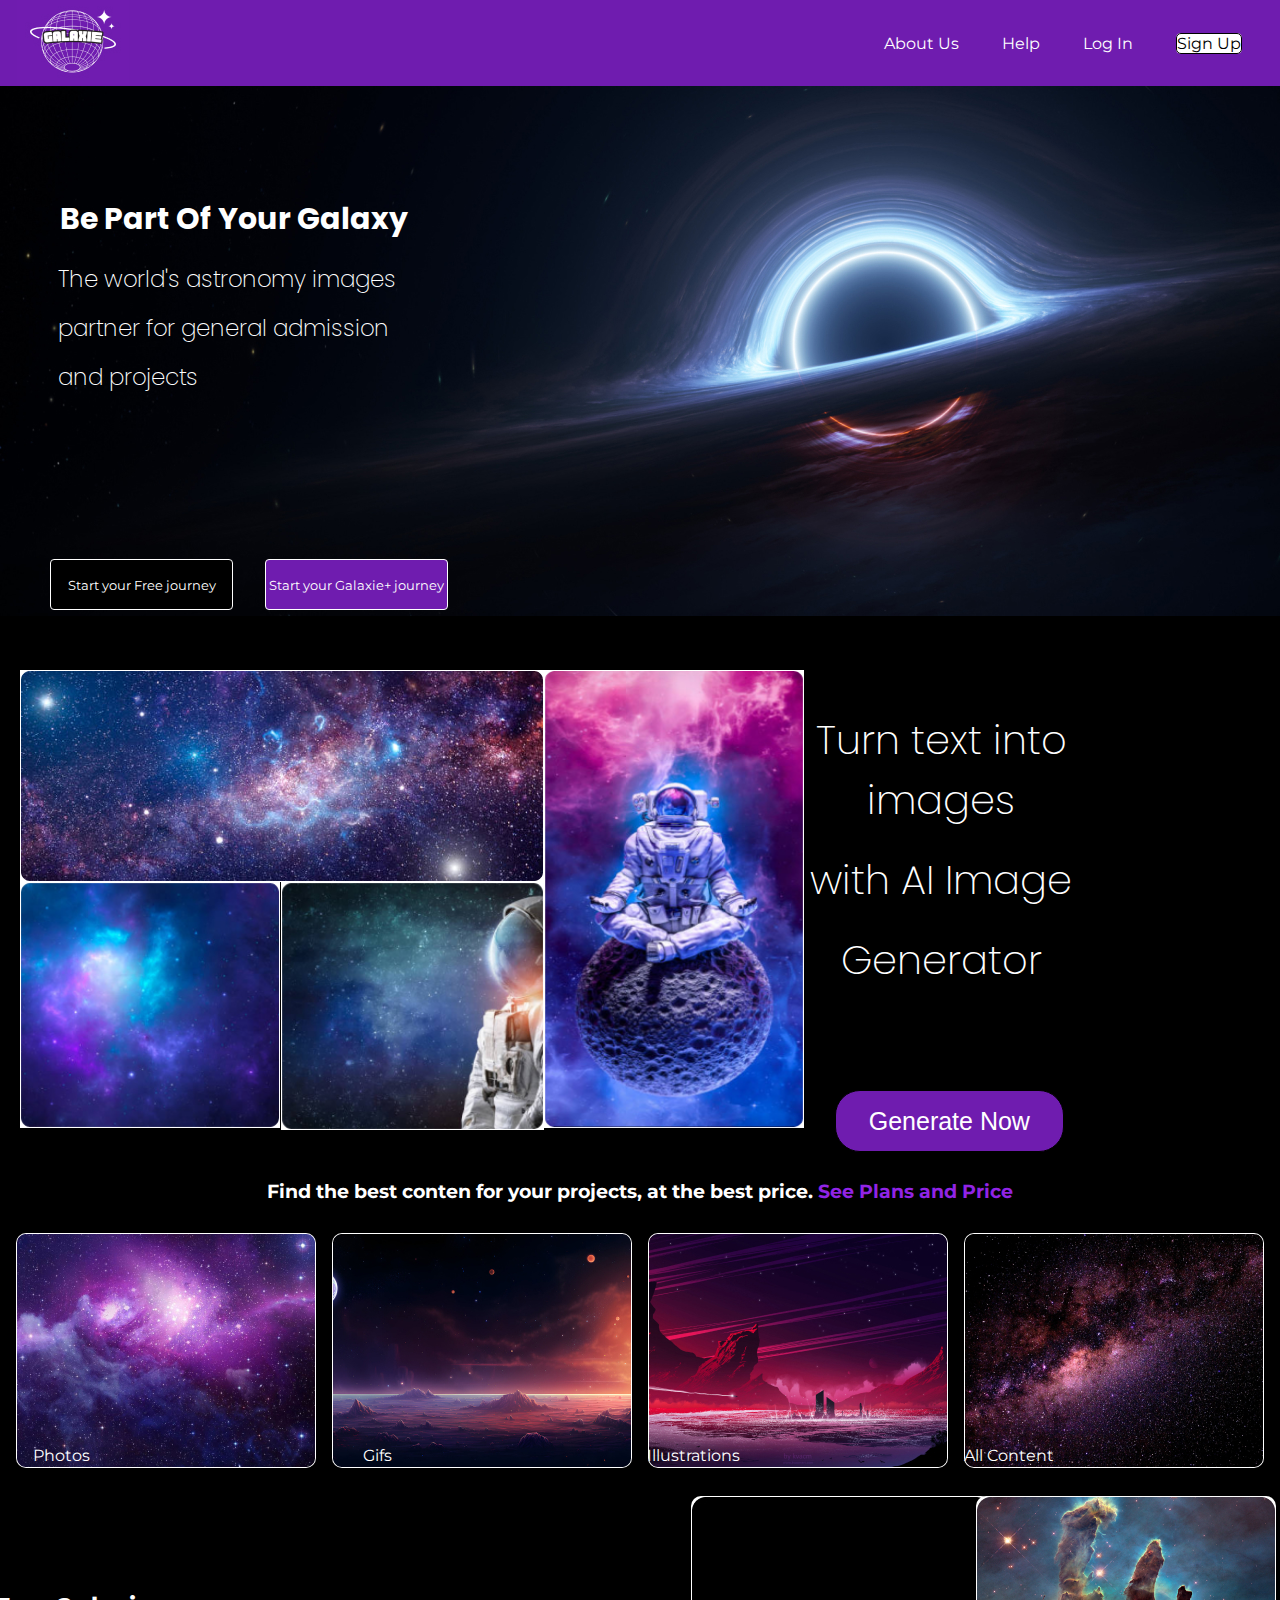
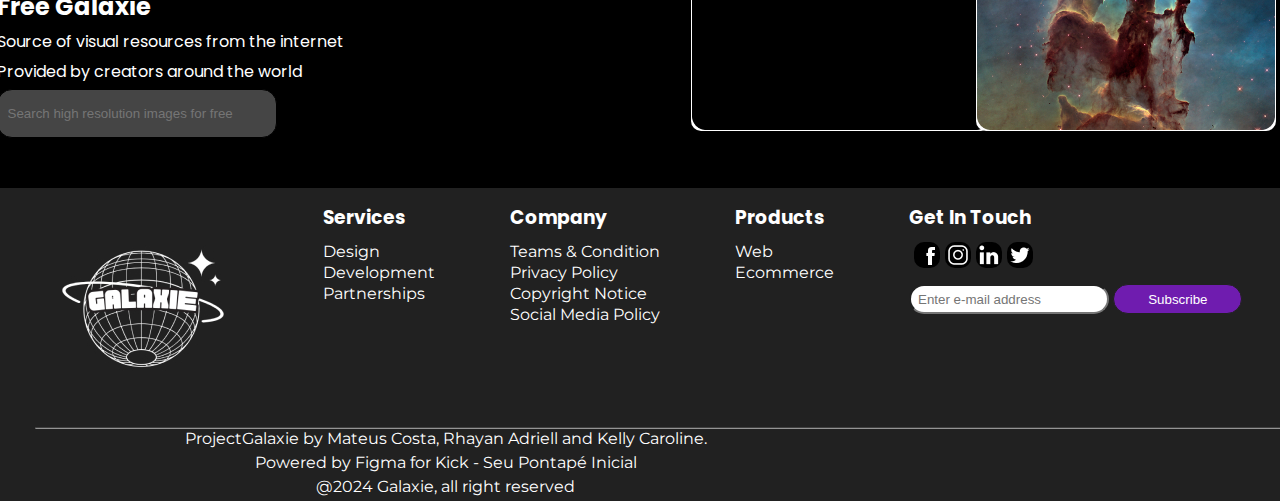
<file: desafio/index.html>
<!DOCTYPE html>
<html lang="pt-br">
<head>
    <meta charset="UTF-8">
    <meta name="viewport" content="width=device-width, initial-scale=1.0">
    <link rel="stylesheet" href="style.css">
    <title>Projeto Galáxia</title>
</head>
<body>
    <header id="cabeçalho">
        <figure>
            <img id="logo" src="./assets/logo.jpg" alt="Logo">
        </figure>
        <nav >
            <ul id="navegacao">
                <li>
                    <a href="./about.html" target="_blank">About Us</a>
                </li>
                <li>
                    <a href="">Help</a>
                </li>
                <li>
                    <a href="">Log In</a>
                </li>
                <li>
                    <a id="sing_up_a" href="">Sign Up</a>
                </li>
            </ul>
        </nav>
    </header>
    <main>
        <section class="container">
            <figure>
                <img src="./assets/fundo_01.jpg" alt="Imagem de fundo Galáxia">
            </figure>
            <div class="texto_emcima_imagem">
                <h1>Be Part Of Your Galaxy</h1>
                <p>The world's astronomy images</p>
                <p>partner for general admission</p>
                <p>and projects</p>
                <button id="botao_1">Start your Free journey</button>
                <button id="botao_2">Start your Galaxie+ journey</button>
            </div>
        </section>
        <section id="secao_02">
            <article id="galeria_01">
                <img id="imagem_01" src="./assets/primeira.jpg" alt="Galeria">
                <img id="imagem_04" src="./assets/astronauta_lado.jpg" alt="Galeria">
                <img id="imagem_02" src="./assets/primeira_embaixo.jpg" alt="Galeria">
                <img id="imagem_03" src="./assets/segunda_embaixo.jpg" alt="Galeria">
            </article>
            <aside id="conteudo_lateral">
                <p>Turn text into images</p>
                <p>with AI Image</p>
                <p>Generator</p>
                <button>Generate Now</button>
            </aside>
        </section>
        <section id="secao_03">
            <h3>Find the best conten for your projects, at the best price.<span id="outra_cor"> See Plans and Price</span></h3>
            <div id="galeria_02">
                <figure>
                    <img src="./assets/photos.jpg" alt="">
                    <p>Photos</p>
                </figure>
                <figure>
                    <img src="./assets/gifs.jpg" alt="">
                    <p>Gifs</p>
                </figure>
                <figure>
                    <img src="./assets/illustrations.jpg" alt="">
                    <p  class="texto_foto_galeria_02">Illustrations</p>
                </figure>
                <figure>
                    <img src="./assets/all_content.jpg" alt="">
                    <p class="texto_foto_galeria_02">All Content</p>
                </figure>
            </div>
        </section>
        <section id="secao_04">
            <div>
                <h2>Free Galaxie</h2>
                <p>Source of visual resources from the internet</p>
                <p>Provided by creators around the world</p>
                <input type="text" placeholder="Search high resolution images for free">
            </div>
            <div>
                <img id="retangulo_preto" src="./assets/retangulo_preto.jpg" alt="">
            </div>
            <div>
                <img id="discover" src="./assets/discover.jpg" alt="">
            </div>
        </section>
    </main>
    <footer>
        <figure>
            <img id="logo_footer" src="./assets/logo_footer.jpg" alt="Logo">
            <!-- <figcaption>The world's astronamy images partner for general admission and projects</figcaption> -->
        </figure>
        <section>
            <h3>Services</h3>
            <ul>
                <li>Design</li>
                <li>Development</li>
                <li>Partnerships</li>
            </ul>
        </section>
        <section>
            <h3>Company</h3>
            <ul>
                <li>Teams & Condition</li>
                <li>Privacy Policy</li>
                <li>Copyright Notice</li>
                <li>Social Media Policy</li>
            </ul>
        </section>
        <section>
            <h3>Products</h3>
            <ul>
                <li>Web</li>
                <li>Ecommerce</li>
            </ul>
        </section>
        <section>
            <h3>Get In Touch</h3>
            <ul id="get_in_touch">
                <li>
                    <img src="./assets/facebook.jpg" alt="Ícone Facebook">
                </li>
                <li>
                    <img src="./assets/instagram.jpg" alt="Ícone Instagram">
                </li>
                <li>
                    <img src="./assets/linkedin.jpg" alt="Ícone LinkedIn">
                </li>
                <li>
                    <img src="./assets/twitter.jpg" alt="Ícone Twitter">
                </li>
            </ul>
            <input type="text" placeholder="Enter e-mail address">
            <button>Subscribe</button>
        </section>
    </footer>
    <div id="footer_02">
        <hr>
        <p>ProjectGalaxie by Mateus Costa, Rhayan Adriell and Kelly Caroline.</p>
        <p>Powered by Figma for Kick - Seu Pontapé Inicial</p>
        <p>@2024 Galaxie, all right reserved</p>
    </div>
</body>
</html>
</file>
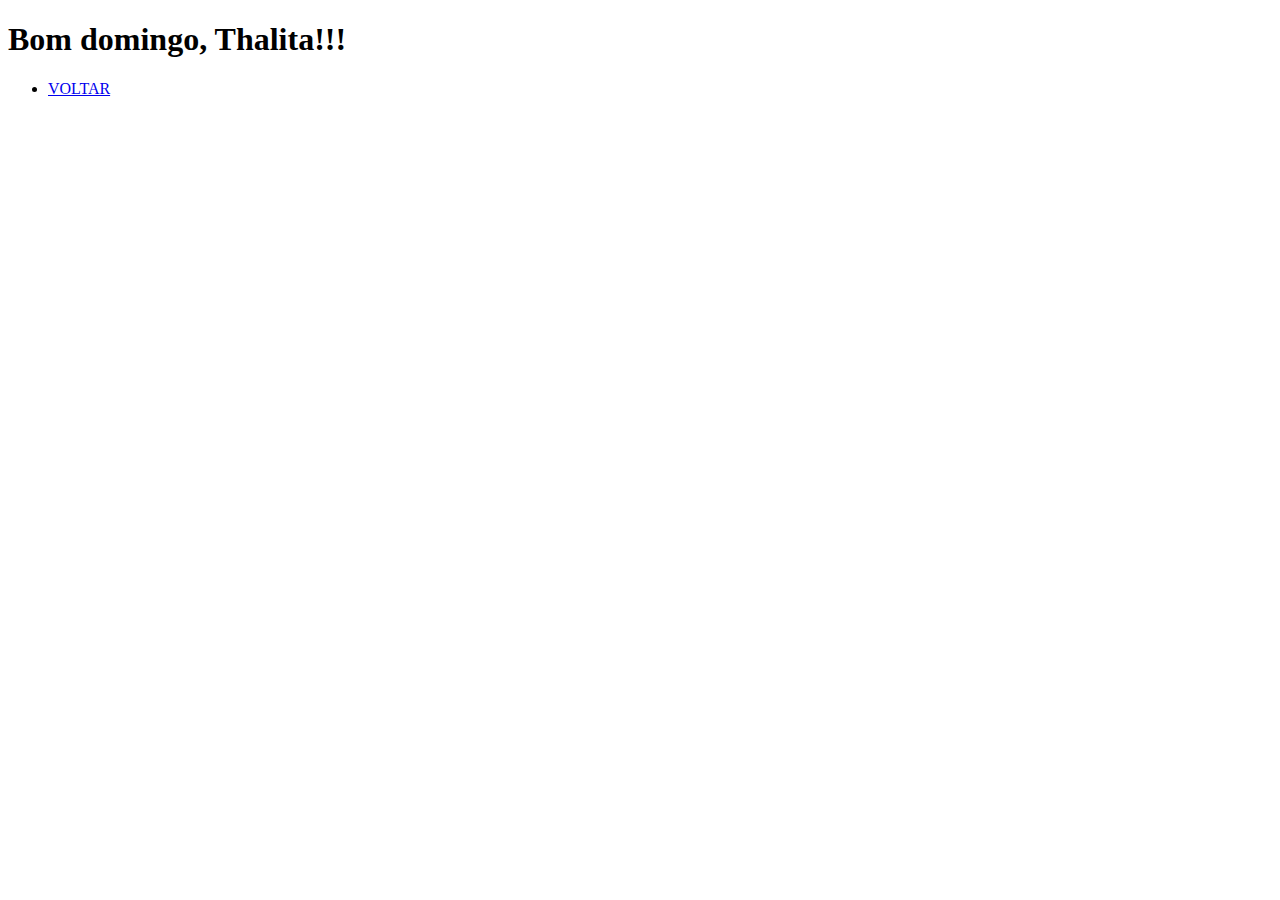
<file: desafio/about.html>
<!DOCTYPE html>
<html lang="pt-br">
<head>
    <meta charset="UTF-8">
    <meta name="viewport" content="width=device-width, initial-scale=1.0">
    <title>Olá!</title>
</head>
<body>
    <h1>Bom domingo, Thalita!!!</h1>
    <ul>
        <li>
            <a href="./index.html">VOLTAR</a>
        </li>
    </ul>
</body>
</html>
</file>
<file: desafio/style.css>
@import url('https://fonts.googleapis.com/css2?family=Montserrat:ital,wght@0,100..900;1,100..900&family=Poppins:ital,wght@0,100;0,200;0,300;0,400;0,500;0,600;0,700;0,800;0,900;1,100;1,200;1,300;1,400;1,500;1,600;1,700;1,800;1,900&display=swap');

* {
    margin: 0;
    padding: 0;
    box-sizing: border-box;
    
}

#cabeçalho {
    background-color: #6F1CAF;
    display: flex;
    justify-content: space-around;
    height: 86px;
    align-items: center;
}

#logo {
    width: 112px;
    height: 86px;
    margin-right: 700px;
}

#navegacao {
    display: flex;
    flex-direction: row;
    justify-content: space-around;
    width: 400px;
    height: 700px;
    align-items: center;
}

li, a {
    list-style: none;
    color: white;
    text-decoration: none;
    font-family: "Montserrat", sans-serif;
}

#sing_up_a {
    background-color: white;
    border: 1px solid black;
    color: black;
    width: 180px;
    height: 100px;
    border-radius: 5px;
}

body {
    background-color: #000000;
}

.container {
    display: inline-block;
    position: relative;
}

.texto_emcima_imagem {
    position: absolute;
    top: 70px;
    left: 20px;
    color: white;
    width: 800px;
    height: 450px;
    padding: 30px;
    font-family: "Poppins", sans-serif;
    font-weight: 200;
}

.texto_emcima_imagem > h1 {
    font-size: 30px;
    margin: 10px;
    margin-bottom: 20px;
}

.texto_emcima_imagem > p {
    font-size: 23px;
    word-break: normal;
    margin: 10px;
    padding-left: 124px;
}

.texto_emcima_imagem > button {
    height: 51px;
    width: 183px;
    margin-top: 150px;
}

#botao_1 {
    background-color: black;
    color: white;
    border: 1px solid white;
    border-radius: 4px;
    margin-right: 27px;
    font-family: "Montserrat", sans-serif;
}

#botao_2 {
    background-color: #6F1CAF;
    color: white;
    border: 1px solid white;
    border-radius: 4px;
    font-family: "Montserrat", sans-serif;
}

#galeria_01 {
    display: grid;
    grid-template-columns: repeat(3, 1fr) ;
    margin-left: 20px;
}

#imagem_01{
    width: 524px;;
    height: 212px;
    grid-row-start: 1;
    grid-row-end: 1;
    grid-column-start: 1;
    grid-column-end: 2;
}

#imagem_02{
    width: 260px;
    height: 246px;
    grid-row-start: 2;
    grid-row-end: 2;
    grid-column-start: 1;
    grid-column-end: 1;
}

#imagem_03{
    width: 263px;
    height: 230x;
    grid-row-start: 2;
    grid-row-end: 2;
    grid-column-start: 1;
    position: relative;
    left: 261px;
}

#imagem_04{
    width: 260px;
    height: 458px;
    grid-row-start: 1;
    grid-row-end: 3;
    grid-column-start: 2;
    grid-column-end: 2;
}

#secao_02 {
    display: flex;
    margin-top: 50px;
}

#conteudo_lateral {
    color: white;
    margin-right: 70px;
    width: 800px;
    height: 400px;
    text-align: center;
    font-size: 40px;
    margin-top: 30px;
    font-family: "Poppins", sans-serif;
    font-weight: 200;
}

#conteudo_lateral > p {
    padding: 10px;
}

#conteudo_lateral > button {
    background-color: #6F1CAF;
    color: white;
    border-radius: 25px;
    width: 229px;
    height: 62px;
    font-size: 25px;
    text-align: center;
    margin-top: 90px;
    border: 1px solid black;
    margin-right: 120px;
}

#secao_03 {
    color: white;
    margin-top: 50px;
    text-align: center;
    font-family: "Montserrat", sans-serif;
}

#outra_cor {
    color: #9124e5;
}

#galeria_02 {
    display: flex;
    justify-content: space-evenly;
    margin-top: 30px;
}

#galeria_02 > figure > img {
    border-radius: 10px;
}

#galeria_02 > figure > p {
    position: relative;
    bottom: 10%;
    right: 35%;
}

#secao_04 {
    display: flex;
    color: white;
    justify-content: space-around;
    align-items: end;
    margin-bottom: 50px;
    font-family: "Poppins", sans-serif;
}

#retangulo_preto {
    position: relative;
    left: 59%;
    border-radius: 10px;
}

#discover {
    position: relative;
    left: 17%;
    border-radius: 10px;
}

#secao_04 div > h2, p {
    padding-bottom: 5px;
    position: relative;
    right: 17%;
    border-radius: 10px;
}

#secao_04 div > input {
    position: relative;
    right: 17%;
    border-radius: 10px;
    width: 280px;
    height: 49px;
    border-radius: 15px;
    background-color: #454545;
    color: #BBBBBB;
    border: 1px solid black;
    padding-left: 10px;
}

footer {
    background-color: #212121;
    display: flex;
    justify-content: space-around;
    color: #FFF;
    padding-top: 15px;
}

footer h3 {
    padding-bottom: 10px;
    font-family: "Poppins", sans-serif;
}

footer input {
    margin-top: 10px;
    width: 200px;
    height: 30px;
    border-radius: 25px;
    color: #A5A5A5;
    padding: 2%;
}

footer button {
    width: 129px;
    height: 30px;
    border-radius: 25px;
    background-color: #6F1CAF;
    color: white;
    border: 1px solid #212121;
}

footer li {
    padding-bottom: 2px;
}

#footer_02 {
    background-color: #212121;
    color: white;
    text-align: center;
    padding-top: 10px;
    padding-left: 35px;
    font-family: "Montserrat", sans-serif;
}

hr {
    border-color: #949494;
    width: 1271px;
}

#logo_footer {
    width: 210px;
    height: 210px;
}

#get_in_touch {
    display: flex;
    flex-direction: space-between;
}

#get_in_touch > li > img {
    width: 26px;
    height: 26px;
    border-radius: 10px;
    margin-left: 5px;
}
</file>
